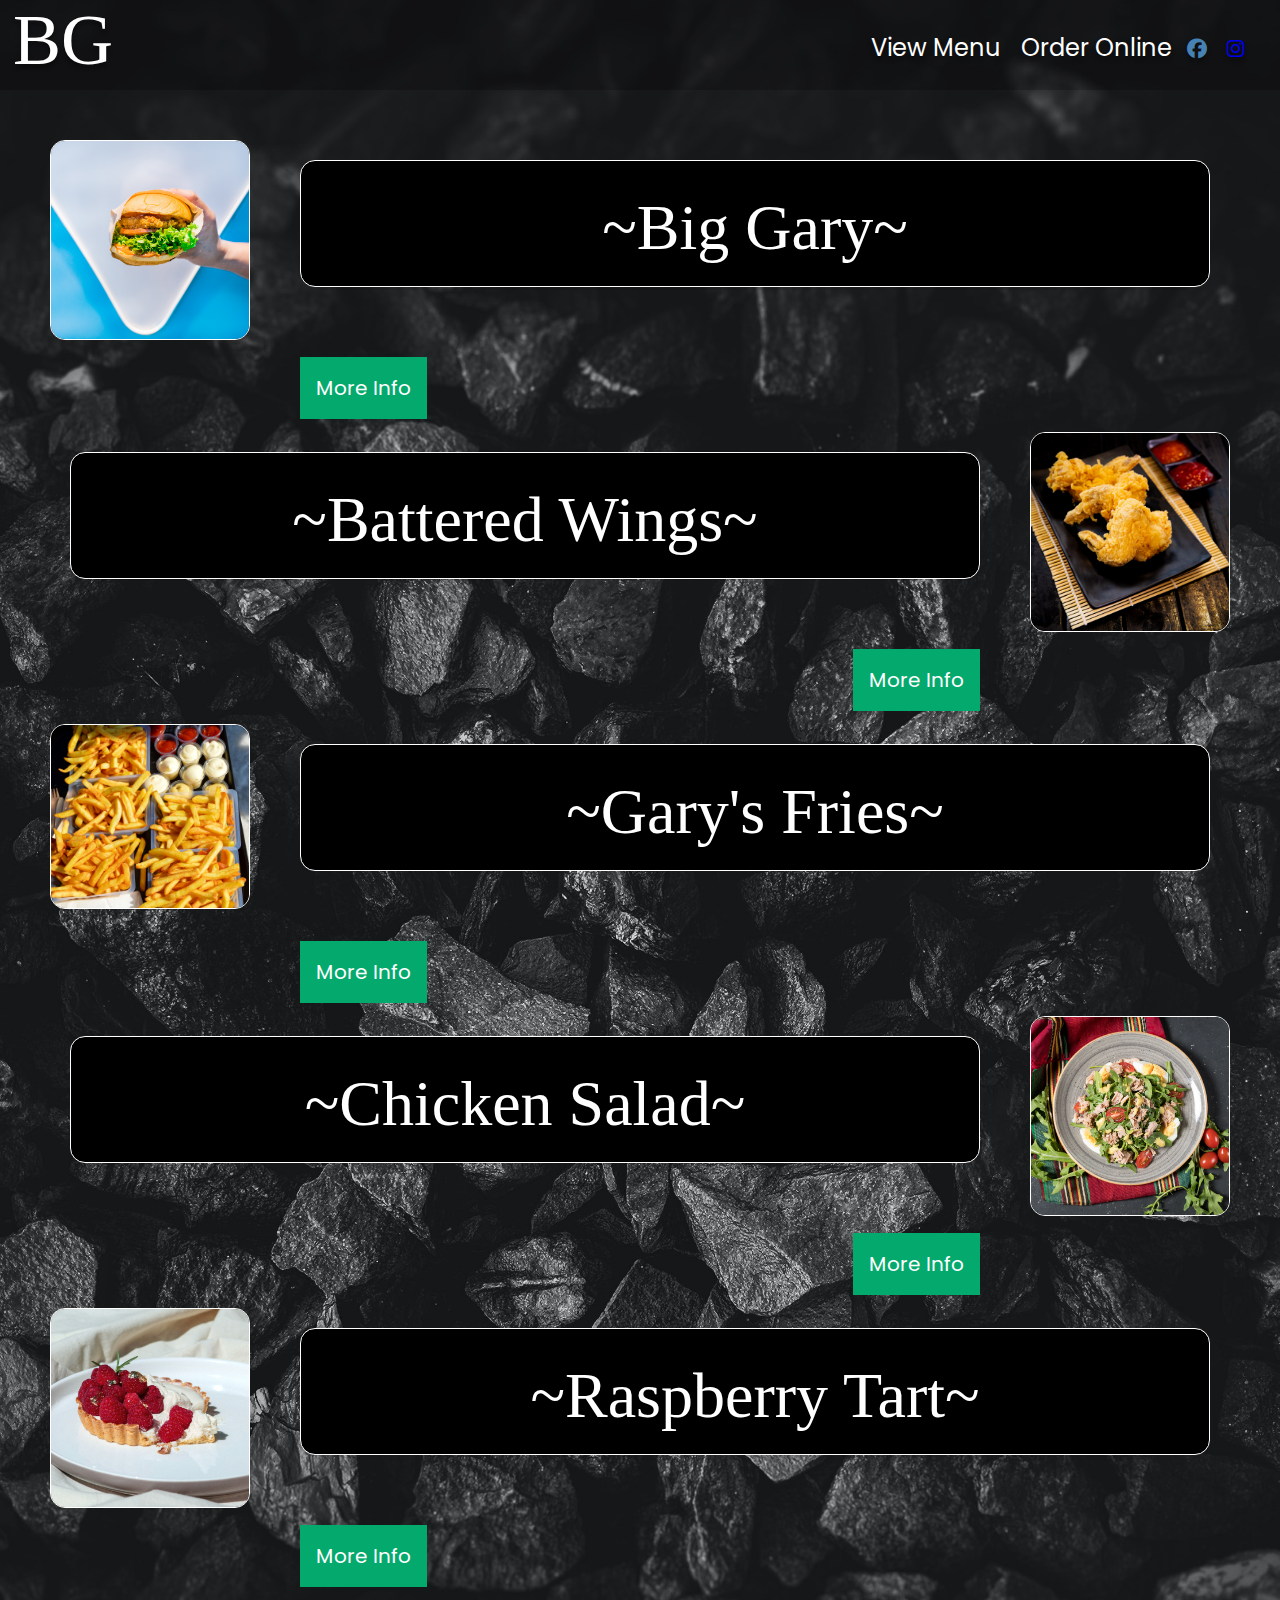
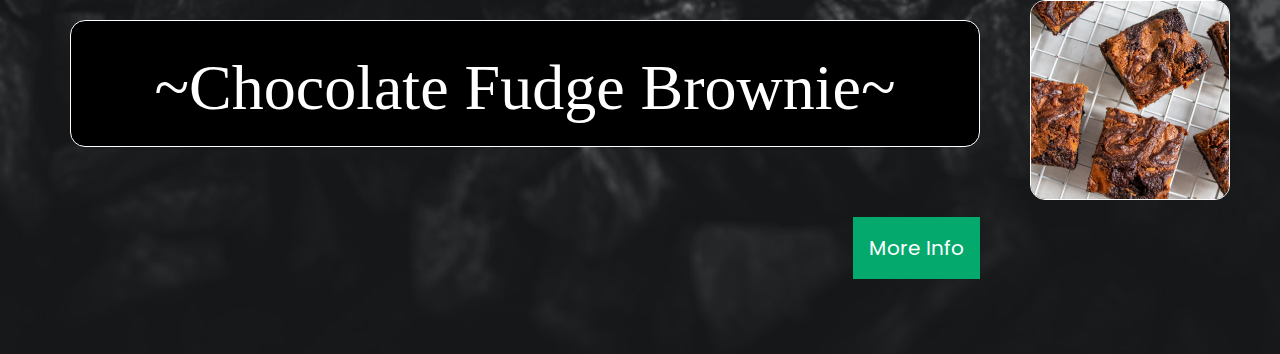
<file: Menu.html>
<!-- Made by Jordan Kelloway, Nathan Greene and Cameron D'Amico -->
<!-- Completed Oct/27/2022 -->
<!-- Menu Page -->

<!DOCTYPE html>
<html lang="en">
  <head>
    <meta charset="UTF-8" />
    <meta http-equiv="X-UA-Compatible" content="IE=edge" />
    <meta name="viewport" content="width=device-width, initial-scale=1.0" />
    <title>BG(MENU)</title>
    <link rel="stylesheet" href="./Styles/menu.css" />
  </head>

  <header>
    <!-- Logo and buttons to reach other pages -->
    <a href="./index.html" id="Logo">BG</a>
    <span id="Buttons"
      ><a href="./Menu.html" id="menu">View Menu</a>
      <a href="./ordering.html" id="Order">Order Online </a>
      <a href="https://www.facebook.com/groups/673541154091975">
        <i class="fa-brands fa-facebook" id="facebookIcon"></i
      ></a>
      <a href="https://www.instagram.com/_biggarysnl_/?hl=en"
        ><i class="fa-brands fa-instagram" id="instagramIcon"></i
      ></a>
    </span>
  </header>

  <body>
    <!-- Item 1 on menu -->
    <img src="/Images/Sandwich.jpg" align="left" width="200" />
    <div id="Items">~Big Gary~</div>
    <div class="dropdown" style="float: left">
      <button class="dropbtn">More Info</button>
      <div class="dropdown-content">
        <p>
          A whole Canada Grade A chicken breast, breaded in our Signature
          recipe, cooked golden brown, and served on a sesame seed bun with mayo
          and lettuce. Plus small Taters and can of Pop.
        </p>
      </div>
    </div>
    <br />

    <!-- Item 2 on menu -->
    <img
      src="/Images/BatteredWings.jpg"
      alt="Sandwich"
      align="right"
      width="200"
    />
    <div id="Items">~Battered Wings~</div>
    <div class="dropdown" style="float: right">
      <button class="dropbtn">More Info</button>
      <div class="dropdown-content">
        <p>
          The same great chicken you love in the "Big Gary" but put into juicy
          chicken wings and cooked to perfection.
        </p>
      </div>
    </div>
    <br />

    <!-- Item 3 on menu -->
    <img src="/Images/Fries.jpg" align="left" width="200" />
    <div id="Items">~Gary's Fries~</div>
    <div class="dropdown" style="float: left">
      <button class="dropbtn">More Info</button>
      <div class="dropdown-content">
        <p>
          deep-fried potatoes that have been cut into various shapes, and cooked
          till golden.
        </p>
      </div>
    </div>
    <br />

    <!-- Item 4 on menu -->
    <img src="/Images/Salad.jpg" align="right" width="200" />
    <div id="Items">~Chicken Salad~</div>
    <div class="dropdown" style="float: right">
      <button class="dropbtn">More Info</button>
      <div class="dropdown-content">
        <p>
          Spinach salad made with the great chicken you love! also includes come
          tomatos and eggs.
        </p>
      </div>
    </div>
    <br />

    <!-- Item 5 on menu -->
    <img src="/Images/RaspTart.jpg" align="left" width="200" />
    <div id="Items">~Raspberry Tart~</div>
    <div class="dropdown" style="float: left">
      <button class="dropbtn">More Info</button>
      <div class="dropdown-content">
        <p>
          A pastry loaded with delicious cream and topped with fresh raspberrys.
        </p>
      </div>
    </div>
    <br />

    <!-- Item 6 on menu -->
    <img src="/Images/ChocBrown.jpg" align="right" width="200" />
    <div id="Items">~Chocolate Fudge Brownie~</div>
    <div class="dropdown" style="float: right">
      <button class="dropbtn">More Info</button>
      <div class="dropdown-content">
        <p>
          for the chocolate loves is this beautiful creation. The brownie had
          three types of chocolate and topped with chocolate drizzle.
        </p>
      </div>
      <br />
      <br />
      <br />
      <br />
  </body>
</html>
</file>
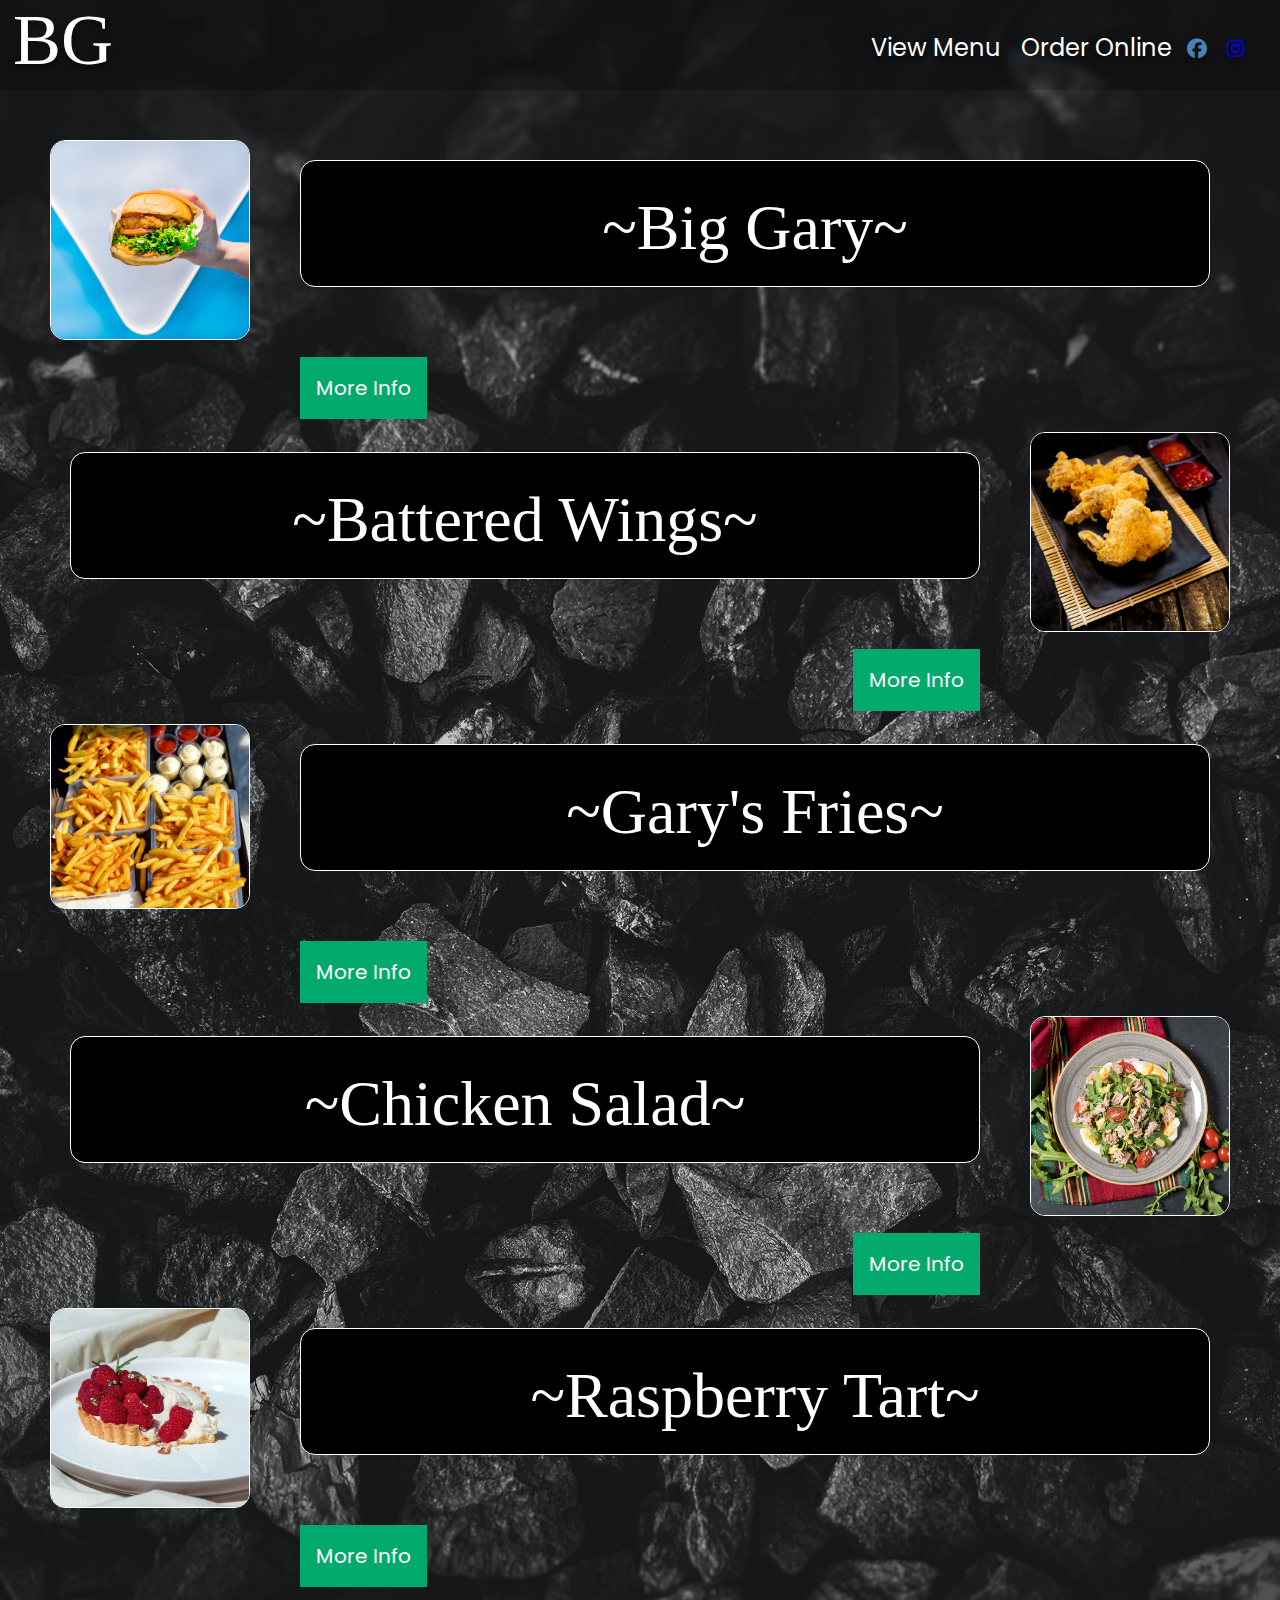
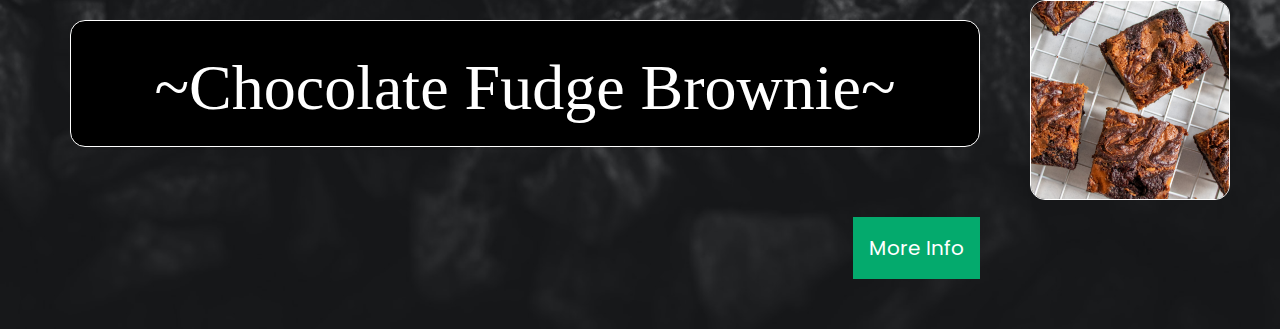
<file: Nathan.html>
<!DOCTYPE html>
<html lang="en">
  <head>
    <meta charset="UTF-8" />
    <meta http-equiv="X-UA-Compatible" content="IE=edge" />
    <meta name="viewport" content="width=device-width, initial-scale=1.0" />
    <title>BG(MENU)</title>
    <link rel="stylesheet" href="./Styles/menu.css" />
  </head>

  <header>
    <a href="./index.html" id="Logo">BG</a>
    <span id="Buttons"
      ><a href="./Menu.html" id="menu">View Menu</a>
      <a href="./ordering.html" id="Order">Order Online </a>
      <a href="https://www.facebook.com/Mary-Browns-311572199597246">
        <i class="fa-brands fa-facebook" id="facebookIcon"></i
      ></a>
      <a href="https://www.instagram.com/marybrownsofficial/?hl=en"
        ><i class="fa-brands fa-instagram" id="instagramIcon"></i
      ></a>
    </span>
  </header>

  <body>
    <img src="/Images/Sandwich.jpg" align="left" width="200" />
    <div id="Items">~Big Gary~</div>
    <div class="dropdown" style="float: left">
      <button class="dropbtn">More Info</button>
      <div class="dropdown-content">
        <p>
          A whole Canada Grade A chicken breast, breaded in our Signature
          recipe, cooked golden brown, and served on a sesame seed bun with mayo
          and lettuce. Plus small Taters and can of Pop.
        </p>
      </div>
    </div>
    <br />

    <img
      src="/Images/BatteredWings.jpg"
      alt="Sandwich"
      align="right"
      width="200"
    />
    <div id="Items">~Battered Wings~</div>
    <div class="dropdown" style="float: right">
      <button class="dropbtn">More Info</button>
      <div class="dropdown-content">
        <p>
          The same great chicken you love in the "Big Gary" but put into juicy
          chicken wings and cooked to perfection.
        </p>
      </div>
    </div>
    <br />

    <img src="/Images/Fries.jpg" align="left" width="200" />
    <div id="Items">~Gary's Fries~</div>
    <div class="dropdown" style="float: left">
      <button class="dropbtn">More Info</button>
      <div class="dropdown-content">
        <p>
          deep-fried potatoes that have been cut into various shapes, and cooked
          till golden.
        </p>
      </div>
    </div>
    <br />

    <img src="/Images/Salad.jpg" align="right" width="200" />
    <div id="Items">~Chicken Salad~</div>
    <div class="dropdown" style="float: right">
      <button class="dropbtn">More Info</button>
      <div class="dropdown-content">
        <p>
          Spinach salad made with the great chicken you love! also includes come
          tomatos and eggs.
        </p>
      </div>
    </div>
    <br />

    <img src="/Images/RaspTart.jpg" align="left" width="200" />
    <div id="Items">~Raspberry Tart~</div>
    <div class="dropdown" style="float: left">
      <button class="dropbtn">More Info</button>
      <div class="dropdown-content">
        <p>
          A pastry loaded with delicious cream and topped with fresh raspberrys.
        </p>
      </div>
    </div>
    <br />

    <img src="/Images/ChocBrown.jpg" align="right" width="200" />
    <div id="Items">~Chocolate Fudge Brownie~</div>
    <div class="dropdown" style="float: right">
      <button class="dropbtn">More Info</button>
      <div class="dropdown-content">
        <p>
          for the chocolate loves is this beautiful creation. The brownie had
          three types of chocolate and topped with chocolate drizzle.
        </p>
      </div>
      <br />
      <br />
      <br />
    </div>
  </body>
</html>
</file>
<file: Styles/menu.css>
@import url("https://fonts.googleapis.com/css2?family=Poppins:wght@300&display=swap");
@import url("https://cdnjs.cloudflare.com/ajax/libs/font-awesome/6.2.0/css/all.min.css");

@import url("https://fonts.googleapis.com/css2?family=Poppins:wght@300&display=swap");

* {
  margin: 0;
  padding: 0;
  box-sizing: border-box;
  font-family: "Poppins", sans-serif;
}

body {
  background-image: url(../Images/MenuBackground.jpg);
  background-position: 100%;
  background-repeat: no-repeat;
  background-size: cover;
}

header {
  background-color: rgba(0, 0, 0, 0.22);
  height: 90px;
  width: 100vw;
  font-size: 1.5rem;
  position: sticky;
}

img {
  border-radius: 15px;
  margin: 50px;
  border: 1px solid rgb(255, 255, 255);
  padding: 20px solid rgb(132, 132, 132);
  display: flex;
  align-items: center;
}

#Logo {
  position: absolute;
  width: 101px;
  height: 87px;
  left: 13px;
  top: -3px;

  font-family: "Inter";
  font-style: normal;
  font-weight: 400;
  font-size: 72px;
  line-height: 87px;

  color: #ffffff;

  text-shadow: 0px 4px 4px rgba(0, 0, 0, 0.42);
  text-decoration: none;
}

#Buttons {
  display: flex;
  justify-content: right;
  padding-top: 30px;
  padding-right: 20px;
  text-shadow: 0px 4px 4px rgba(0, 0, 0, 0.42);
}

#Buttons #menu {
  text-decoration: none;
  padding-right: 20px;
  color: white;
}

#Buttons #Order {
  text-decoration: none;
  color: white;
}

#Buttons #facebookIcon {
  font-size: 20px;
  color: steelblue;
  padding-left: 15px;
}

#Buttons #instagramIcon {
  font-size: 20px;
  padding-left: 20px;
  padding-right: 15px;
}

#Items {
  border-radius: 15px;
  margin: 70px;
  border: 1px solid rgb(255, 255, 255);
  padding: 70px solid rgb(0, 0, 0);
  background-color: rgb(0, 0, 0);

  display: flex;
  flex-direction: row;
  justify-content: center;
  /* align-items: center; */
  padding-top: 1vh;

  font-size: 5em;
  font-family: "Inter";
  font-style: normal;
  font-weight: 400;
  font-size: 4em;
  line-height: 116px;

  color: #ffffff;
  text-shadow: 0px 4px 4px rgba(0, 0, 0, 0.57);
}

/* Dropdown Button */
.dropbtn {
  background-color: #04aa6d;
  color: white;
  padding: 16px;
  font-size: 20px;
  border: none;
}

/* The container <div> - needed to position the dropdown content */
.dropdown {
  position: relative;
  display: inline-block;
}

/* Dropdown Content (Hidden by Default) */
.dropdown-content {
  display: none;
  position: absolute;
  background-color: #f1f1f1;
  min-width: 400px;
  box-shadow: 0px 8px 16px 0px rgba(0, 0, 0, 0.2);
  z-index: 1;
}

/* Links inside the dropdown */
.dropdown-content a {
  color: black;
  padding: 12px 16px;
  text-decoration: none;
  display: block;
}

/* Change color of dropdown links on hover */
.dropdown-content a:hover {
  background-color: #ddd;
}

/* Show the dropdown menu on hover */
.dropdown:hover .dropdown-content {
  display: block;
}

/* Change the background color of the dropdown button when the dropdown content is shown */
.dropdown:hover .dropbtn {
  background-color: #3e8e41;
}

/* Change the background color of the dropdown button when the dropdown content is shown */
.dropdown:hover .dropbtn {
  background-color: #3e8e41;
}
</file>
